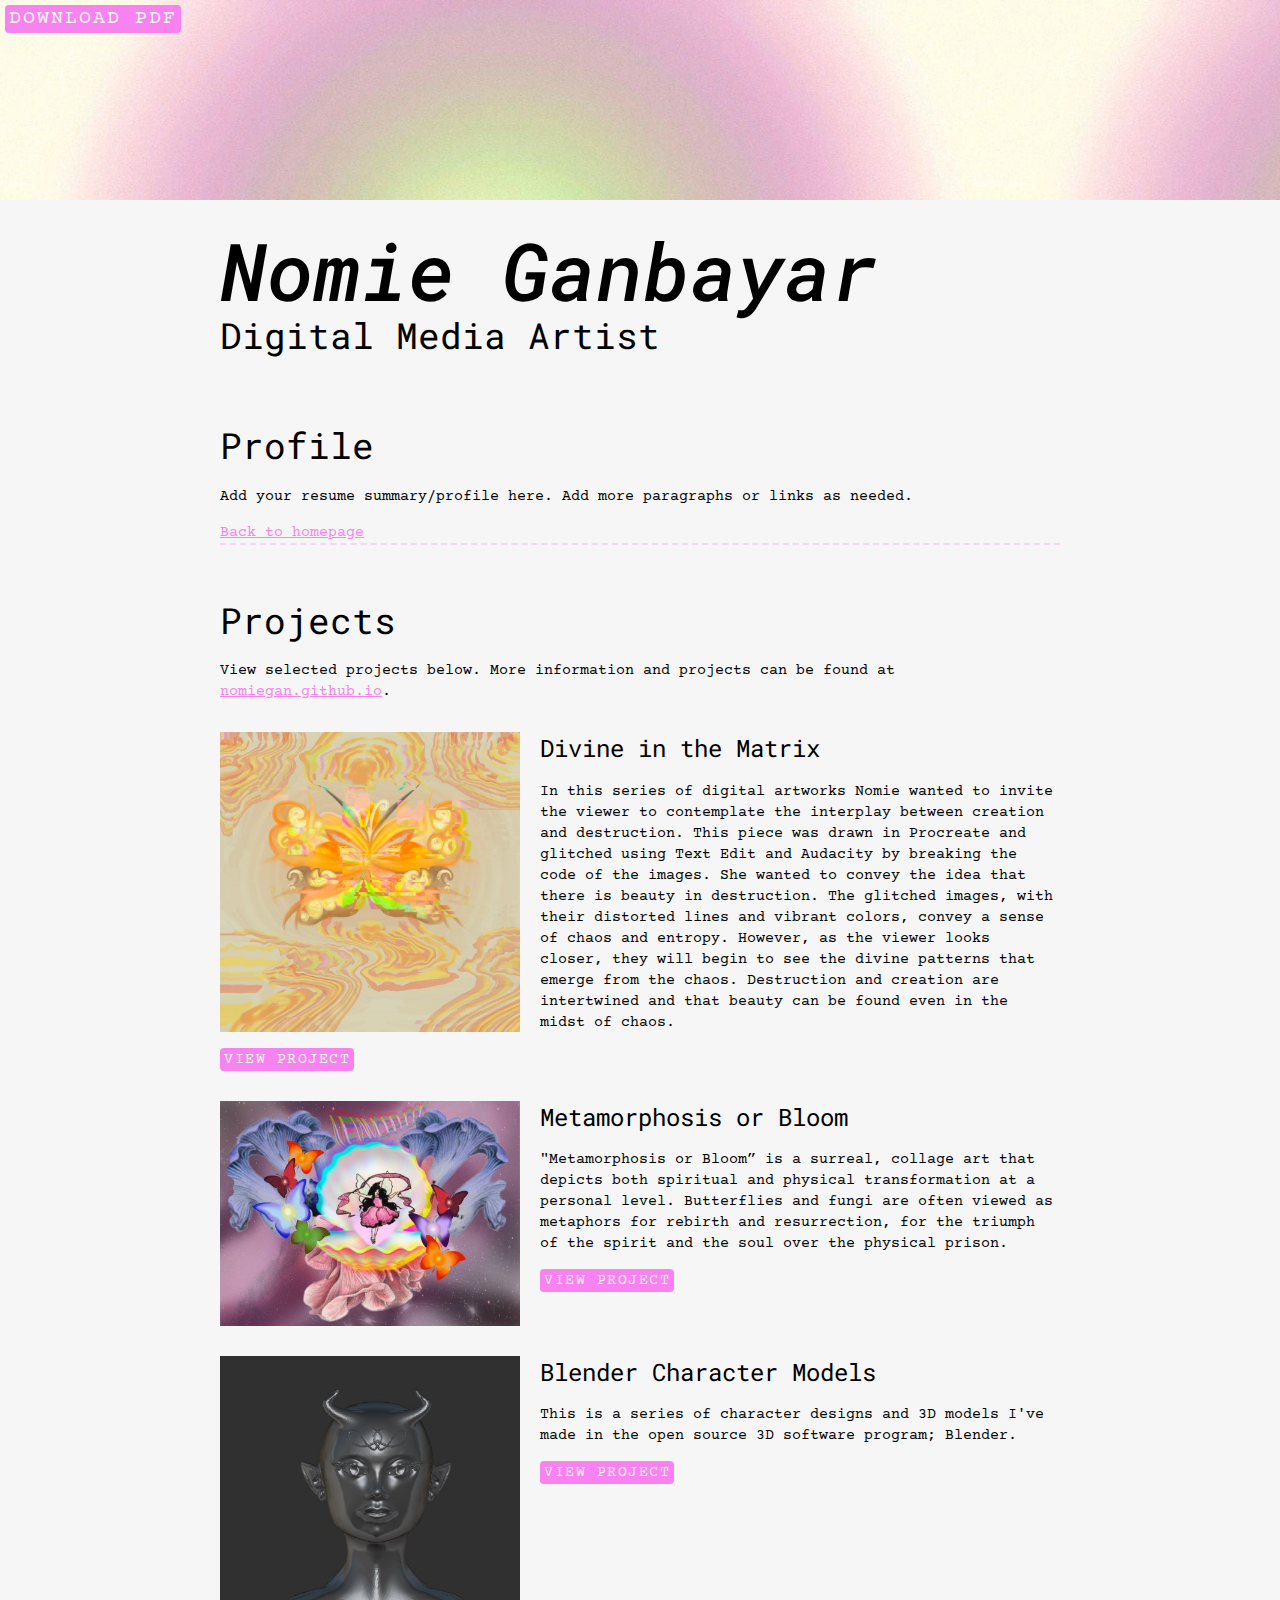
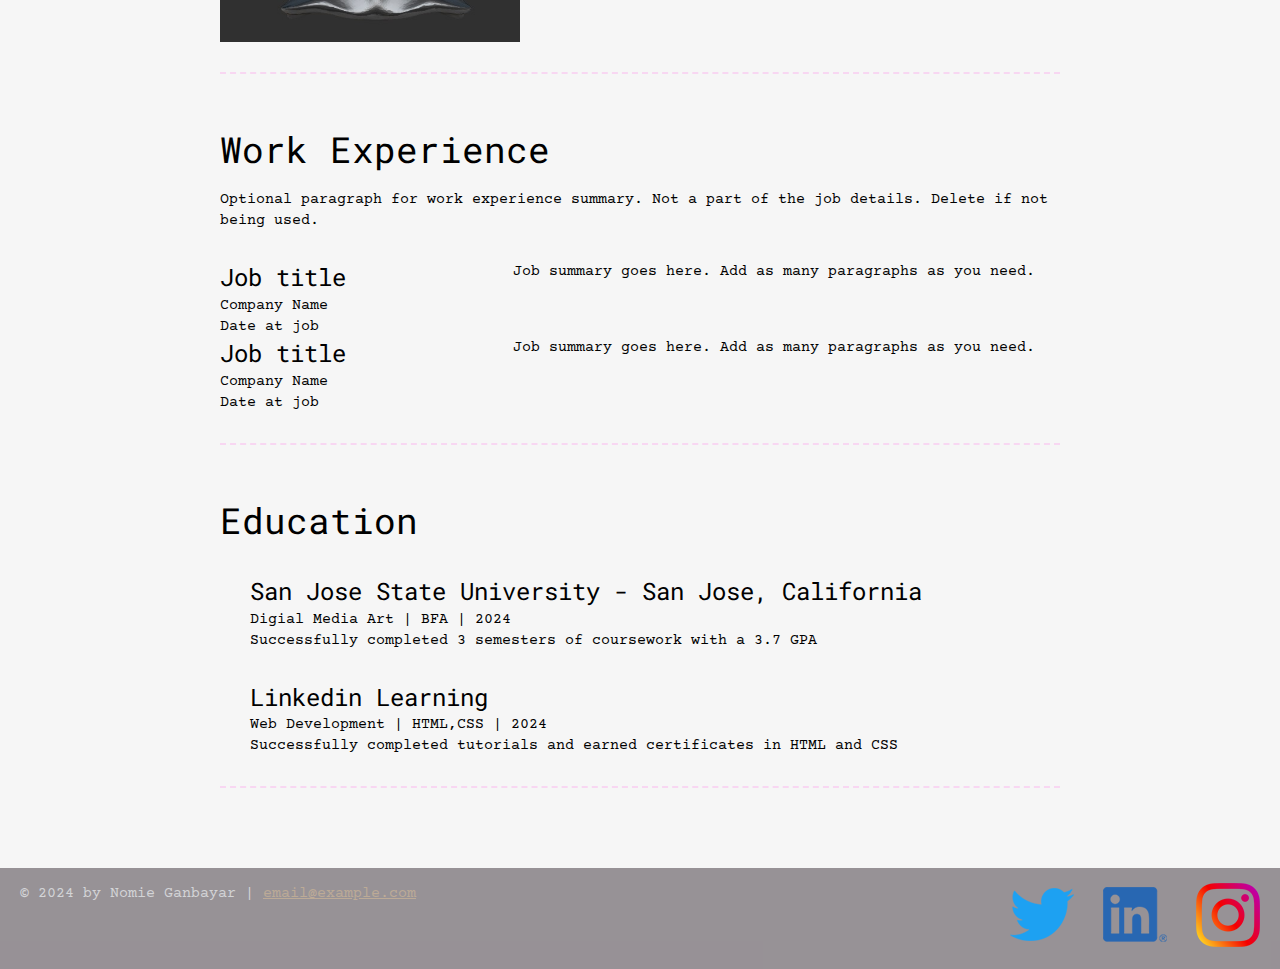
<file: resume.html>
<!DOCTYPE html>
<html lang="en">

<head>
  <meta charset="UTF-8">
  <meta name="viewport" content="width=device-width, initial-scale=1">
  <title>Resume | Nomie Ganbayar</title>
  <link rel="preconnect" href="https://fonts.googleapis.com">
  <link rel="preconnect" href="https://fonts.gstatic.com" crossorigin>
  <link
    href="https://fonts.googleapis.com/css2?family=Caveat:wght@400..700&family=Courier+Prime:ital,wght@0,400;0,700;1,400;1,700&family=Open+Sans:ital,wght@0,300..800;1,300..800&family=Pacifico&family=Roboto+Mono:ital,wght@1,500&display=swap"`
    rel="stylesheet">
  <link rel="stylesheet" href="css/styles.css">
</head>

<body class="resume">
  <a class="btn download-link" href="nomie-resume.pdf">Download PDF</a>
  <!-- //  INTRO  // -->
  <header>
    <div class="content-wrapper">
      <!-- Start content edits below this line. -->
      <h1>Nomie Ganbayar</h1>
      <h2>Digital Media Artist</h2>

      <!-- End content edits here. -->
    </div>
  </header>
  <main class="content-wrapper">
    <!-- //  PROFILE  // -->
    <section class="resume-section">
      <!-- Start content edits below this line. -->
      <h2>Profile</h2>

      <p>Add your resume summary/profile here. Add more paragraphs or links as needed.</p>
      <a href="index.html">Back to homepage</a>

      <!-- End content edits here. -->
    </section>

    <!-- //  PROJECTS  // -->
    <section class="resume-section">
      <!-- Start content edits below this line. -->
      <h2>Projects</h2>
      <p>View selected projects below. More information and projects can be found at <a
          href="https://nomiegan.github.io">nomiegan.github.io</a>.</p>

      <!-- To add more items, copy this whole <section></section> block-->
      <section class="project-item">
        <img src="images/divine1-500px.jpg" srcset="images/divine1-1000px.jpg 2x" alt="Divine project by Nomie">

        <h3>Divine in the Matrix</h3>
        <p>In this series of digital artworks Nomie wanted to invite the viewer to contemplate the interplay between
          creation and
          destruction. This piece was drawn in Procreate and glitched using Text Edit and Audacity by breaking the code
          of the
          images. She wanted to convey the idea that there is beauty in destruction. The glitched images, with their
          distorted lines
          and vibrant colors, convey a sense of chaos and entropy. However, as the viewer looks closer, they will begin
          to see the
          divine patterns that emerge from the chaos. Destruction and creation are intertwined and that beauty can be
          found even
          in the midst of chaos.</p>
        <!-- link to project -->
        <a class="btn" href="https://nomiegan.github.io/divine.html" target="_blank">View Project</a>
        <!-- additional links, e.g. newsletter -->
      </section>
      <div class="project-wrapper">
        <section class="project-item">
          <img src="images/metamorphosis-500px.jpg" srcset="images/metamorphosis-1000px.jpg 2x"
            alt="Nomie's metamorphosis or Bloom project">
          <h3>Metamorphosis or Bloom</h3>
          <p>"Metamorphosis or Bloom” is a surreal, collage art that depicts both spiritual and physical transformation
            at
            a personal level.
            Butterflies and fungi are often viewed as metaphors for rebirth and resurrection, for the triumph of the
            spirit and the
            soul over the physical prison.</p>
          <!-- link to project -->
          <a class="btn" href="https://nomiegan.github.io/bloom.html" target="_blank">View Project</a>
        </section>
        <section class="project-item">
          <img src="images/zbrush-500px.jpg" srcset="images/zbrush-1000px.jpg 2x"
            alt="Zbrush project of fictional character, Ithil, the moon goddess">

          <h3>Blender Character Models </h3>
          <p>This is a series of character designs and 3D models I've made in the open source 3D software program; Blender.</p>
          <!-- link to project -->
          <a class="btn" href="https://nomiegan.github.io/divine.html" target="_blank">View Project</a>
          <!-- additional links, e.g. newsletter -->
        </section>
      </div>
      <!-- End content edits here. -->
    </section>

    <!-- //  WORK EXPERIENCE  // -->
    <section class="resume-section">
      <!-- Start content edits below this line.  -->
      <h2>Work Experience</h2>
      <p>Optional paragraph for work experience summary. Not a part of the job details. Delete if not being used.</p>

      <!-- To add more items, copy this whole <section></section> block -->
      <section class="work-item">
        <div class="work-details">
          <h3>Job title</h3>
          <p>Company Name</p>
          <p>Date at job</p>
        </div>

        <div class="work-summary">
          <p>Job summary goes here. Add as many paragraphs as you need.</p>
        </div>

        <div class="work-details">
          <h3>Job title</h3>
          <p>Company Name</p>
          <p>Date at job</p>
        </div>

        <div class="work-summary">
          <p>Job summary goes here. Add as many paragraphs as you need.</p>
        </div>
      </section>

      <!-- End content edits here. -->
    </section>

    <!-- //  EDUCATION & CERTIFICATIONS  // -->
    <section class="resume-section">
      <!-- Start content edits below this line.  -->
      <h2>Education</h2>

      <!-- To add more items, copy this whole <section></section> block -->
      <section class="education-item">
        <h3>San Jose State University - San Jose, California</h3>
        <p>Digial Media Art | BFA | 2024</p>
        <p>Successfully completed 3 semesters of coursework with a 3.7 GPA</p>
      </section>

      <section class="education-item">
        <h3>Linkedin Learning</h3>
        <p>Web Development | HTML,CSS | 2024</p>
        <p>Successfully completed tutorials and earned certificates in HTML and CSS </p>
      </section>

      <!-- End content edits here. -->
    </section>
  </main>

  <!-- //  FOOTER INFO, SOCIAL MEDIA  // -->
  <footer>
    <!-- Start content edits below this line. -->
    <p>© 2024 by Nomie Ganbayar | <a href="mailto:email@example.com">email@example.com</a></p>

    <!-- Add or remove any networks. -->
    <ul class="socials">
      <li>
        <a href="https://twitter.com" target="_blank"><img src="images/icon-logo-twitter.png" alt="My Twitter Page"></a>
      </li>
      <li>
        <a href="https://www.linkedin.com" target="_blank"><img src="images/icon-logo-linkedin.png"
            alt="My LinkedIn Page"></a>
      </li>
      <li>
        <a href="https://www.instagram.com" target="_blank"><img src="images/icon-logo-instagram.png"
            alt="My Instagram Page"></a>
      </li>
    </ul>

    <!-- End content edits here. -->
  </footer>
</body>

</html>
</file>
<file: css/styles.css>
/*
COLOR PALETTE 

Dark green #3c8453 
Sandy beige #bcaa96 
Dark gray #222222 
Light gray #d3d4d6 
Off-white #f6f6f6
*/

/* GLOBAL STYLES
---------------------------------------------*/
/* 
  https://www.paulirish.com/2012/box-sizing-border-box-ftw/
*/
canvas {
    position: fixed;
    top: 0;
    left: 0;
}

html {
    box-sizing: border-box;
    font-size: 62.5%; /*setting the default to 10px */
}

*,*:before, *:after {
    box-sizing: inherit;
}

html,body {
    height: 100%;
}
body {
    background: #f6f6f6;
    margin: 0;
    font-family: "Courier Prime", monospace;
    font-size: 1.5rem;
    line-height: 1.4;
}
h1, h2, h3 {
    font-family: "Roboto Mono", monospace;
    font-weight: 400;
    margin: 0;
}
h1 {
    font-size: 8rem;
    /* font-optical-sizing: auto; */
    font-weight: 500;
    font-style: italic;
    line-height: 1;
}
h2 {
    font-size: 3.6rem;
}
h3 {
    font-size: 2.4rem;
}

/* HOME
---------------------------------------------*/
.home {
    background: url(../images/bg-aura.jpg) no-repeat;
    background-size: cover;
    display: flex;
    flex-direction: column;
}
.home .content-wrapper {
    flex: 1 0 auto;
} 
.content-bg {
    background: rgb(255 255 255 / 0.9);
    padding: 30px;
}
@media screen and (max-width: 650px) {
    .home .content-wrapper {
        padding: 10px;
    }
    .content-bg {
        padding: 20px;
    }
}
/* links */
a {
    color: #f882f0;
}
a:hover {
        color: #bcaa96; 
        text-decoration: none;
}
footer a {
    color: #bcaa96;
}
footer a:hover {
    color: #f882f0;
}
.btn {
    background: #f882f0;
    color: #f6f6f6;
    text-decoration: none;
    text-transform: uppercase;
    font-size: 1.5rem;
    display: inline-block;
    padding: 4px;
    letter-spacing: .1em;
    line-height: 1;
    border-radius: 4px;
}

.content-wrapper {
    margin: 0 auto;
    padding: 30px;
    max-width: 900px;

}
/* RESUME
 --------------------------------------------*/
.resume header::before {
    background: url(../images/bg-aura.jpg);
    /* background-size: cover; */
    content: "";
    display: block;
    height: 200px;
}
.resume-section {
    margin-bottom: 50px;
}
.resume-section {
    border-bottom: 2px dashed #f8d7f2;
}
.download-link{
    position: fixed;
    top: 5px;
    left: 5px;
    font-size: 2rem;
}
@media screen and (max-width: 1200px) {
    .download-link {
        position: absolute;
    }  
}
@media screen and (max-width: 500px) {
    .resume header::before {
        height: 200px;
    }
    h1{
        font-size: 5rem;
    }
    h2{
        font-size: 2.6rem;
    }
}

/* PROJECTS
---------------------------------------------*/
.project-item {
    margin: 30px 0;
}

.project-item img {
    width: 300px;
}
@media screen and (min-width: 860px) {
    .project-item {
            display: flow-root;
    }
    .project-item img {
            float: left;
            margin-right: 20px;
    }
}
@media screen and (min-width: 650px) and (max-width: 859px) {
    .project-wrapper {
        display: grid;
        grid-template-columns: repeat(2, 1fr);
        column-gap: 20px;
    }
    
    .project-item img {
        width: 100%;
    }
}
@media screen and (max-width: 500px){
    .project-item img {
        width: 100%;
        margin-bottom: 10px;
    }
}
/* WORK EXPERIENCE
---------------------------------------------*/
.work-item {
    margin: 30px 0;
}
.work-details p {
    margin:0;
}
@media screen and (min-width:860px) {
    .work-item {
        display: grid;
        grid-template-columns: 1fr 2fr;
        column-gap: 20px;
    }
    .work-summary p:first-child {
        margin-top: 0;
    }
}
/* EDUCATION
---------------------------------------------*/
.education-item {
    margin: 30px;
}
.education-item p {
    margin: 0;
}

 /* FOOTER
---------------------------------------------*/

footer {
    background: #12040f6a;
    color: #d3d4d6;
}
.socials {
    list-style-type: none;
    padding:0;
}
.socials li {
    display: inline-block;
    margin-left: 20px;
}
.socials.img {
    width: 32px;
}
.socials img:hover {
    opacity: 0.5;
}
@media screen and (min-width: 860px) {
    footer{
        display: flex;
        justify-content: space-between;
        padding: 0 20px;
    }
}
@media screen and (max-width: 859px){
    footer{
        text-align: center;
        padding: 10px;
    }
}
</file>
